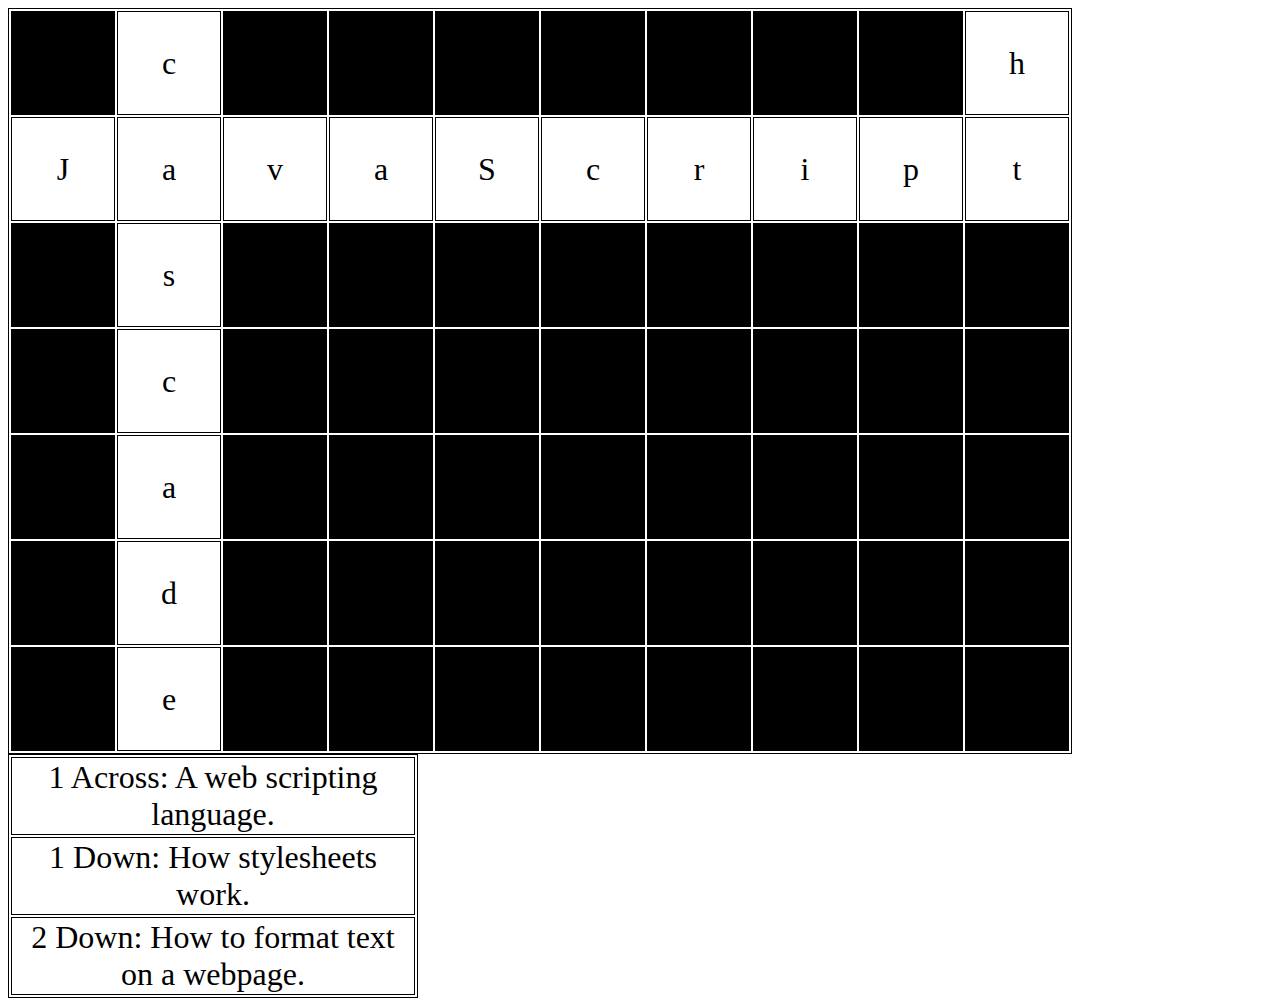
<file: Week 3 Assignment/crossword.html>
<!DOCTYPE html>
<html lang="en">

<head>
    <meta charset="UTF-8">
    <meta http-equiv="X-UA-Compatible" content="IE=edge">
    <meta name="viewport" content="width=device-width, initial-scale=1.0">
    <title>Crossword Puzzle</title>
    <link rel="stylesheet" href="crossword.css">
    <script src="crossword.js"></script>
</head>

<body>
    <!--this table will display 3 words in the crossword puzzle-->
    <table id="puzzle">
        <!--this creates all of the different boxes for the words to go into-->
        <tr>
            <td></td>
            <td class="letter"></td>
            <td></td>
            <td></td>
            <td></td>
            <td></td>
            <td></td>
            <td></td>
            <td></td>
            <td class="letter"></td>
        </tr>

        <tr>
            <td class="letter"></td>
            <td class="letter"></td>
            <td class="letter"></td>
            <td class="letter"></td>
            <td class="letter"></td>
            <td class="letter"></td>
            <td class="letter"></td>
            <td class="letter"></td>
            <td class="letter"></td>
            <td class="letter"></td>
        </tr>
        <tr>
            <td></td>
            <td class="letter"></td>
            <td></td>
            <td></td>
            <td></td>
            <td></td>
            <td></td>
            <td></td>
            <td></td>
            <td></td>
        </tr>
        <tr>
            <td></td>
            <td class="letter"></td>
            <td></td>
            <td></td>
            <td></td>
            <td></td>
            <td></td>
            <td></td>
            <td></td>            
            <td></td>
        </tr>
        <tr>
            <td></td>
            <td class="letter"></td>
            <td></td>
            <td></td>
            <td></td>
            <td></td>
            <td></td>
            <td></td>
            <td></td>
            <td></td>
        </tr>
        <tr>
            <td></td>
            <td class="letter"></td>
            <td></td>
            <td></td>
            <td></td>
            <td></td>
            <td></td>
            <td></td>
            <td></td>
            <td></td>
        </tr>
        <tr>
            <td></td>
            <td class="letter"></td>
            <td></td>
            <td></td>
            <td></td>
            <td></td>
            <td></td>
            <td></td>
            <td></td>
            <td></td>
        </tr>
    </table>
    <table>
        <!--this table displays the clues for the puzzle-->
        <tr>
            <td class="clues">1 Across: A web scripting language.</td>
        </tr>
        <tr>
            <td class="clues">1 Down: How stylesheets work.</td>
        </tr>
        <tr>
            <td class="clues">2 Down: How to format text on a webpage.</td>
        </tr>
    </table>
    <!--this script calls the function from our JavaScript document-->
    <script>
        //this function will display the words for the crossword puzzle
        loadCrosswordPuzzle()
    </script>
</body>

</html>
</file>
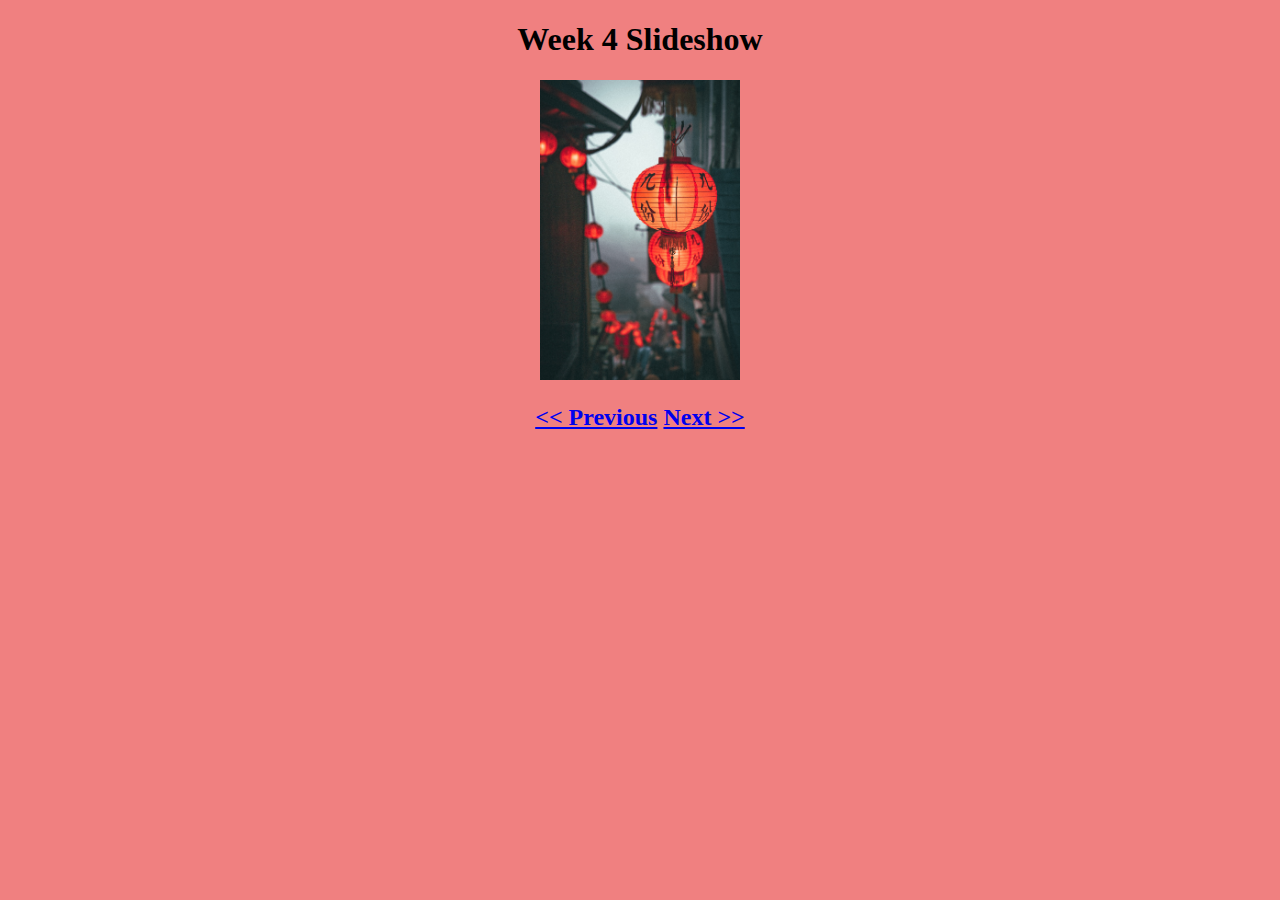
<file: Week 4 Assignment/slideshow.html>
<!DOCTYPE html>
<html lang="en">

<head>
    <meta charset="UTF-8">
    <meta http-equiv="X-UA-Compatible" content="IE=edge">
    <meta name="viewport" content="width=device-width, initial-scale=1.0">
    <title>Slideshow Website</title>
    <script src="slideshow.js"></script>
    <link rel="stylesheet" href="slideshow.css">
</head>

<body>
    <!-- This is the div that will hold the slideshow -->
    <div class="centered">

        <!-- Page Title -->
        <h1>Week 4 Slideshow</h1>

        <!-- Default image for the slideshow -->
        <img src="img1.jpg" id="myPicture" width="200" alt="Chinese Architecture">

        <!-- Navigation to go forward/back in the slideshow -->
        <h2><a href="#" id="prevLink">&lt;&lt; Previous</a>
            <a href="#" id="nextLink">Next &gt;&gt;</a>
        </h2>
    </div>
</body>

</html>
</file>
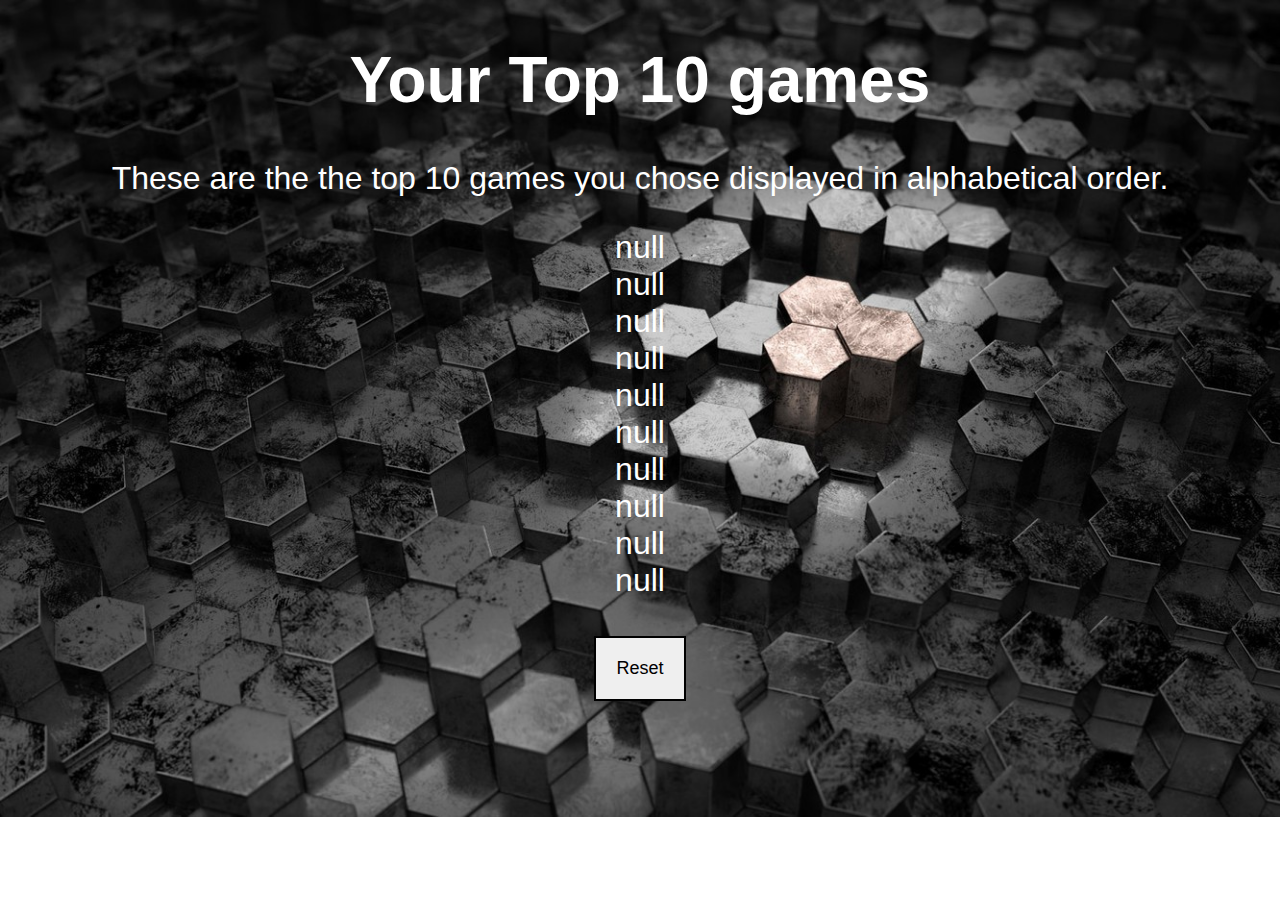
<file: Week 6 Assignment'/w6sample.html>
<!DOCTYPE html>
<html lang="en">

<head>
    <meta charset="UTF-8">
    <meta http-equiv="X-UA-Compatible" content="IE=edge">
    <meta name="viewport" content="width=device-width, initial-scale=1.0">
    <title>W6 Assignment</title>
    <link href="https://fonts.cdnfonts.com/css/games" rel="stylesheet">
    <link rel="stylesheet" href="w6sample.css">

</head>

<body>
    <h1>Your Top 10 games</h1>
    <p>These are the the top 10 games you chose displayed in alphabetical order.</p>
    <!-- This is where the list will appear-->
    <div id="test"></div>
    <!-- Link our JS doc to the HTML doc-->
    <script src="w6sample.js"></script>
    <br>
    <!-- Add the reset button since it was required-->
    <input type="button" value="Reset" onclick="clearList();">
</body>

</html>
</file>
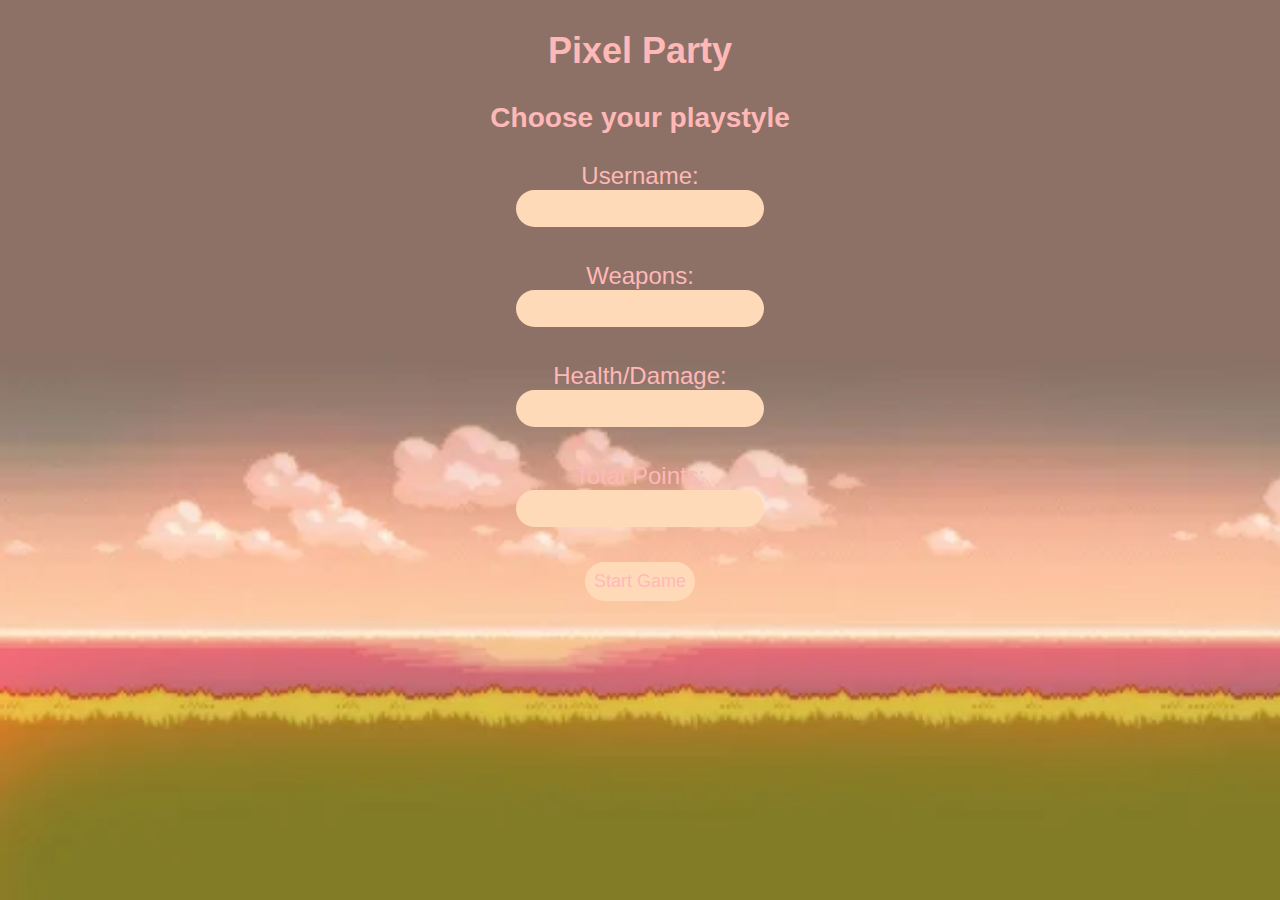
<file: Week 7 Assignment/w7.html>
<!DOCTYPE html>
<html lang="en">
<head>
    <meta charset="UTF-8">
    <meta http-equiv="X-UA-Compatible" content="IE=edge">
    <meta name="viewport" content="width=device-width, initial-scale=1.0">
    <title>Week 7 Assignment</title>
    <link rel="stylesheet" href="w7.css">
    <script src="w7.js"></script>
    <link href="https://fonts.cdnfonts.com/css/spacetype" rel="stylesheet">
</head>
<body>
    <h2>Pixel Party</h2>
    <h3>Choose your playstyle</h3>
    <!-- This is a form that submits back to the same page -->
    <form action="#">
        <!-- Username -->
        <label for="uname">Username:</label><br>
        <input type="text" id="uname" name="uname" class="custom1"><br><br>
        <!--  Weapons -->
        <label for="weapons">Weapons:</label><br>
        <input type="text" id="weapons" name="weapons" class="custom2"><br><br>
        <!-- Health/Damage -->
        <label for="health">Health/Damage:</label><br>
        <input type="text" id="health" name="health" class="custom3"><br><br>
        <!-- Total Points -->
        <label for="points">Total Points:</label><br>
        <input type="text" id="points" name="points" class="custom4"><br><br>
        <!-- The button that starts the game by calling the processForm function -->
        <button type="button" onclick="processForm();">Start Game</button>
    </form><br><br>
    <!-- this div is initially hidden. It will show the user info after the function is called -->
    <div id="userInfo" style="display: none;">
        <h2>User settings</h2>
        <!-- Username -->
        <label for="userName">Username: </label><div id="userName"></div><br>
        <!-- Weapons -->
        <label for="userWeapons">Weapons: </label><div id="userWeapons"></div><br>
        <!-- Health Damage -->
        <label for="userHealth">Health/Damage: </label><div id="userHealth"></div><br>
        <!-- Total Points -->
        <label for="userPoints">Total Points: </label><div id="userPoints"></div><br>
        <button type="button" onclick="window.location.reload();" class="refresh">Refresh Page</button>
    </div>
    <footer id="footer" style="display: none;">
        <p style="color:white; font-size: small;">Since this is just a demo, you can refresh the page to start over for now.</p>
    </footer>
</body>
</html>
</file>
<file: Week 3 Assignment/crossword.css>
table {
    border: 1px solid black;
    padding: 0px;

}

td {
    width: 100px;
    height: 100px;
    background-color: black;
    border: 1px solid black;
    text-align: center;
    font-size: xx-large;
}

.letter {
    background-color: white;
}

.clues {
    color: black;
    background-color: white;
    width: 400px;
    height: 20px;
}
</file>
<file: Week 4 Assignment/slideshow.css>
body {
    background-color: lightcoral;
}

img {
    border-width: 0px;
}

img#arrow, img#arrowImg {
    width: 147px;
    height: 82px;
}

#button1, #button2 {
    width: 113px;
    height: 33px;
}

.centered {
    text-align: center;
}

#adBanner {
    width: 400px;
    height: 75px;
}
</file>
<file: Week 6 Assignment'/w6sample.css>
body{
    color: white;
    background-image: url('abstract-hexagon-render-3d.jpg');
    font-size: xx-large;
    font-family: 'Games', sans-serif;
    text-align: center;
    background-repeat: no-repeat;
    background-size: cover;
}

input {
    font-family: 'Games', sans-serif;
    font-size: large;
    padding: 20px;
    border: 2px black solid;

}

input:hover {
    background-color: transparent;
    cursor: pointer;
    border-color: white;
    color: white;
}
</file>
<file: Week 7 Assignment/w7.css>
/* These styles apply to the whole page */
body {
    background-image: url("yafatma.webp");
    font-size: x-large;
    color: rgb(255, 184, 184);
    font-family: 'SpaceType', sans-serif;
    background-repeat: no-repeat;
    background-size: cover;
    text-align: center;
    background-attachment: fixed;
}
/* These styles apply to the text boxes */
input{
    padding: 8px;
    border: none;
    border-radius: 20px;
    border-bottom: 10px;
    font-size: large;
    font-family: 'SpaceType', sans-serif;
    margin-bottom: 5px;
    background-color: peachpuff;
}
/* These styles apply to the text in the boxes */
.custom1 , .custom2 , .custom3 , .custom4 {
    margin-bottom: 7px;
    color: rgb(190, 153, 50);
}
/* These styles apply to the first button */
button {
    padding: 9px;
    border: none;
    border-radius: 20px;
    background-color: peachpuff;
    font-family: 'SpaceType', sans-serif;
    color: rgb(255, 184, 184);
    font-size: large;
}
/* These styles apply to the first button */
button:hover {
    color: peachpuff;
    background-color: rgb(255, 184, 184);
    cursor: pointer;
}
/* These styles apply to the div */
div {
    color: rgb(190, 153, 50);
}
/* These styles apply to the second button */
.refresh {
    color: rgb(190, 153, 50);
}
/* These styles apply to the second button */
.refresh:hover {
    background-color: rgb(190, 153, 50);
    color: peachpuff;
}
/* These styles apply to the footer */
footer {
    margin-top: 38px;
}
</file>
